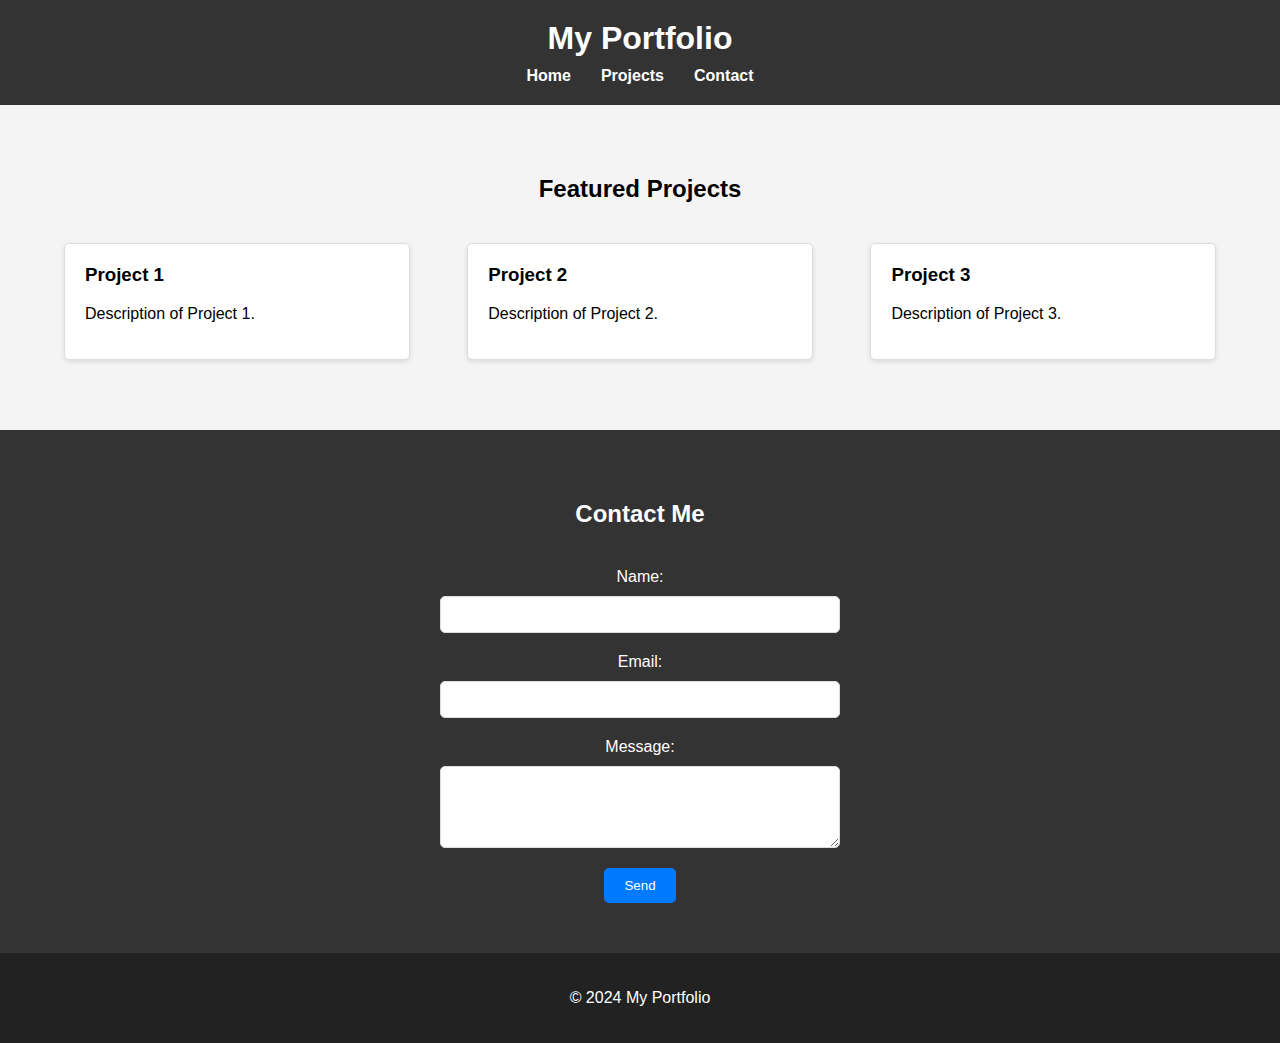
<file: index.html>
<!DOCTYPE html>
<html lang="en">
<head>
    <meta charset="UTF-8">
    <meta name="viewport" content="width=device-width, initial-scale=1.0">
    <title>Simple Portfolio</title>
    <link rel="stylesheet" href="style.css">
</head>
<body>
    <header>
        <div class="container">
            <h1>My Portfolio</h1>
            <nav>
                <ul>
                    <li><a href="#">Home</a></li>
                    <li><a href="#">Projects</a></li>
                    <li><a href="#">Contact</a></li>
                </ul>
            </nav>
        </div>
    </header>

    <section class="projects">
        <div class="container">
            <h2>Featured Projects</h2>
            <div class="project-list">
                <div class="project">
                    <h3>Project 1</h3>
                    <p>Description of Project 1.</p>
                </div>
                <div class="project">
                    <h3>Project 2</h3>
                    <p>Description of Project 2.</p>
                </div>
                <div class="project">
                    <h3>Project 3</h3>
                    <p>Description of Project 3.</p>
                </div>
            </div>
        </div>
    </section>

    <section class="contact">
        <div class="container">
            <h2>Contact Me</h2>
            <form action="#">
                <label for="name">Name:</label>
                <input type="text" id="name" name="name" required>
                
                <label for="email">Email:</label>
                <input type="email" id="email" name="email" required>
                
                <label for="message">Message:</label>
                <textarea id="message" name="message" rows="4" required></textarea>
                
                <button type="submit">Send</button>
            </form>
        </div>
    </section>

    <footer>
        <div class="container">
            <p>&copy; 2024 My Portfolio</p>
        </div>
    </footer>
</body>
</html>
</file>
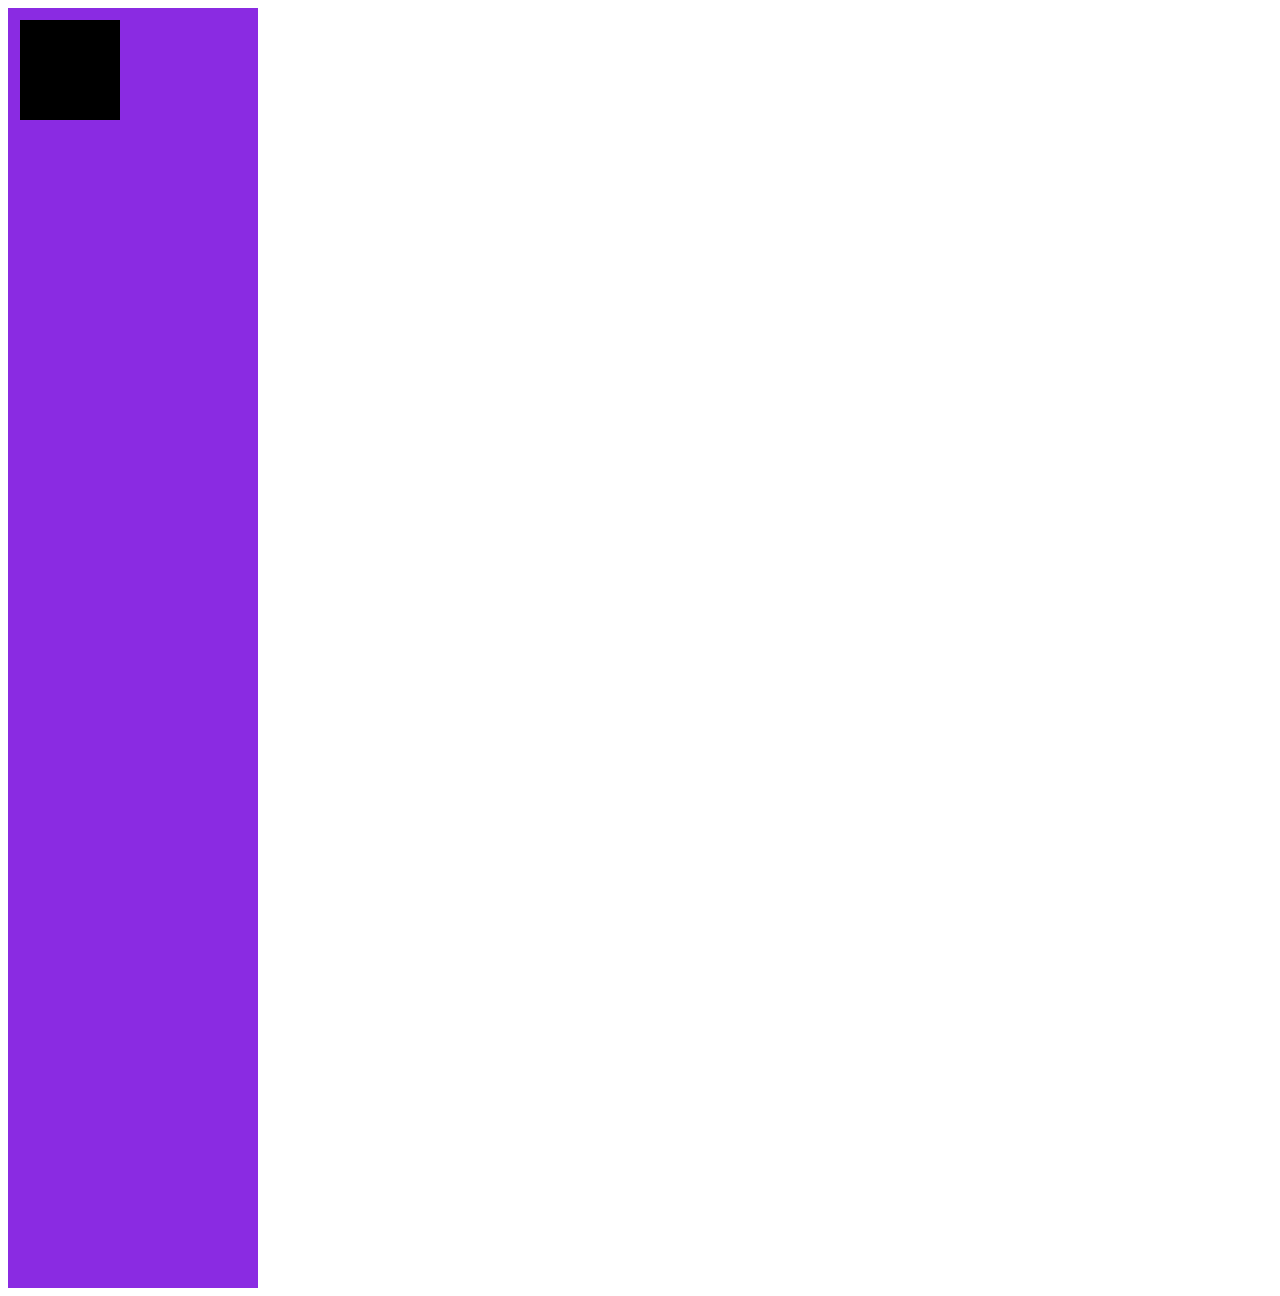
<file: position.html>
<!DOCTYPE html>
<html lang="en">
<head>
    <meta charset="UTF-8">
    <meta name="viewport" content="width=device-width, initial-scale=1.0">
    <title>Document</title>
    <link rel="stylesheet" href="position.css">
</head>
<body>
    <div class="main-container">
        <div class="sub-container"></div>
    </div>
</body>
</html>
</file>
<file: style.css>
/* General Styles */
body {
    font-family: Arial, sans-serif;
    margin: 0;
    padding: 0;
    box-sizing: border-box;
}

.container {
    width: 90%;
    margin: 0 auto;
}

/* Header Styles */
header {
    background-color: #333;
    color: white;
    padding: 20px 0;
}

header h1 {
    margin: 0;
    text-align: center;
}

nav ul {
    display: flex;
    justify-content: center;
    list-style-type: none;
    padding: 0;
    margin: 10px 0 0 0;
}

nav ul li {
    margin: 0 15px;
}

nav ul li a {
    color: white;
    text-decoration: none;
    font-weight: bold;
}

nav ul li a:hover {
    text-decoration: underline;
}

/* Projects Section */
.projects {
    background-color: #f4f4f4;
    padding: 50px 0;
}

.projects h2 {
    text-align: center;
    margin-bottom: 40px;
}

.project-list {
    display: flex;
    justify-content: space-between;
    flex-wrap: wrap;
}

.project {
    background-color: white;
    border: 1px solid #ddd;
    border-radius: 5px;
    padding: 20px;
    box-shadow: 0 2px 5px rgba(0, 0, 0, 0.1);
    width: 30%;
    box-sizing: border-box;
    margin-bottom: 20px;
}

.project h3 {
    margin-top: 0;
}

/* Contact Section */
.contact {
    padding: 50px 0;
    background-color: #333;
    color: white;
}

.contact h2 {
    text-align: center;
    margin-bottom: 40px;
}

form {
    display: flex;
    flex-direction: column;
    align-items: center;
}

form label {
    margin-bottom: 10px;
 lo   font-weight: bold;
}

form input,
form textarea {
    width: 100%;
    max-width: 400px;
    padding: 10px;
    margin-bottom: 20px;
    border-radius: 5px;
    border: 1px solid #ddd;
    box-sizing: border-box;
}

form button {
    padding: 10px 20px;
    background-color: #007BFF;
    color: white;
    border: none;
    border-radius: 5px;
    cursor: pointer;
}

form button:hover {
    background-color: #0056b3;
}

/* Footer Styles */
footer {
    background-color: #222;
    color: white;
    text-align: center;
    padding: 20px 0;
}
</file>
<file: position.css>
.main-container {
    background-color: blueviolet;
    display: flex;
    position: relative;
    width: 250px;
    height: 100vw;
}

.sub-container {
    background-color: black;
    position: sticky;
    width: 100px;
    height: 100px;
    top: 20px;
    left: 20px;
}
</file>
